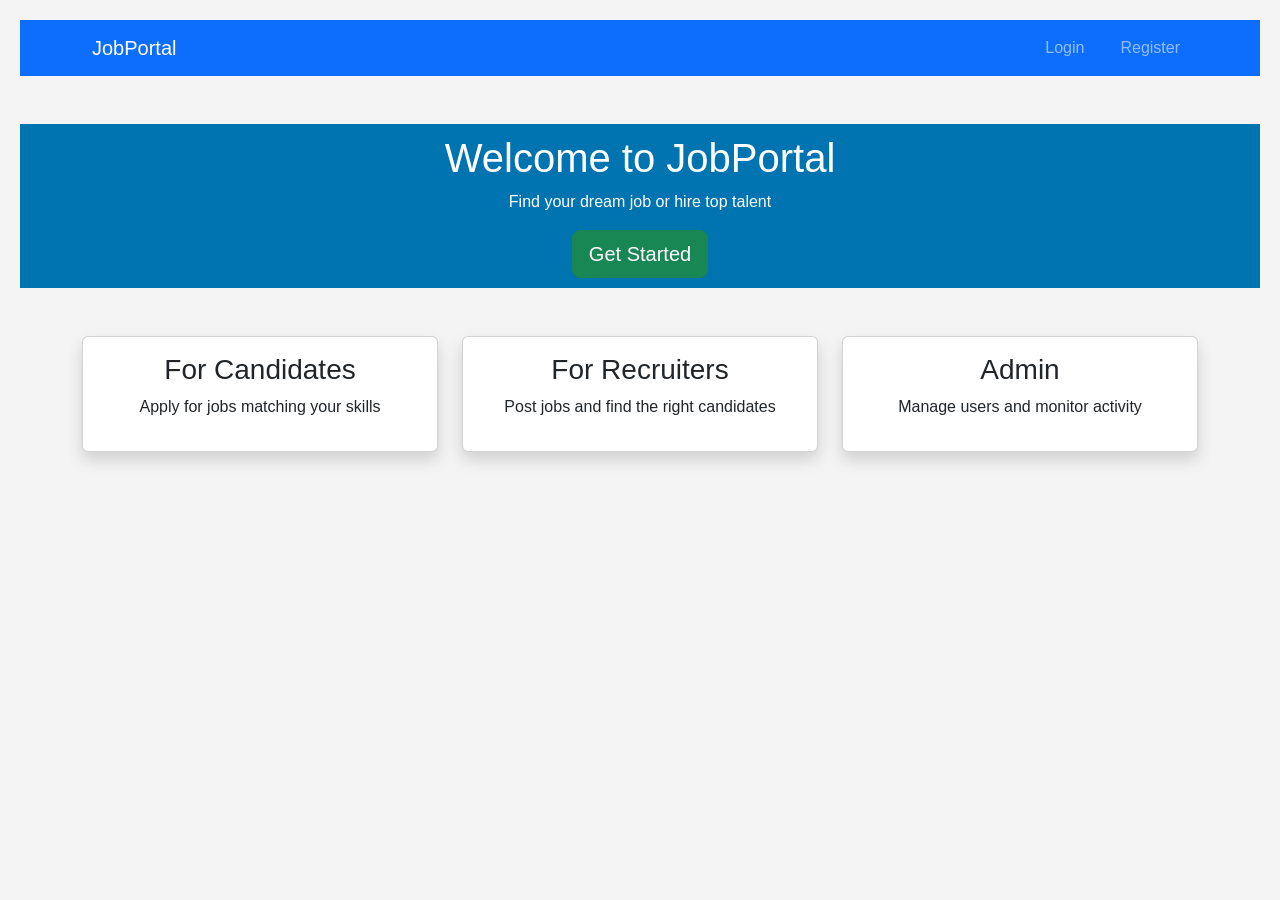
<file: index.html>
<!DOCTYPE html>
<html lang="en">
<head>
    <meta charset="UTF-8">
    <title>Job Portal - Landing</title>
    <link href="https://cdn.jsdelivr.net/npm/bootstrap@5.3.3/dist/css/bootstrap.min.css" rel="stylesheet">
    <link rel="stylesheet" href="css/style.css">
</head>
<body>
<nav class="navbar navbar-expand-lg navbar-dark bg-primary">
  <div class="container">
    <a class="navbar-brand" href="index.html">JobPortal</a>
    <div class="collapse navbar-collapse">
      <ul class="navbar-nav ms-auto">
        <li class="nav-item"><a class="nav-link" href="login.html">Login</a></li>
        <li class="nav-item"><a class="nav-link" href="register.html">Register</a></li>
      </ul>
    </div>
  </div>
</nav>

<header class="text-center my-5">
    <h1>Welcome to JobPortal</h1>
    <p>Find your dream job or hire top talent</p>
    <a href="register.html" class="btn btn-success btn-lg">Get Started</a>
</header>

<div class="container my-5">
    <div class="row text-center">
        <div class="col-md-4 mb-3">
            <div class="card p-3 shadow hover-card">
                <h3>For Candidates</h3>
                <p>Apply for jobs matching your skills</p>
            </div>
        </div>
        <div class="col-md-4 mb-3">
            <div class="card p-3 shadow hover-card">
                <h3>For Recruiters</h3>
                <p>Post jobs and find the right candidates</p>
            </div>
        </div>
        <div class="col-md-4 mb-3">
            <div class="card p-3 shadow hover-card">
                <h3>Admin</h3>
                <p>Manage users and monitor activity</p>
            </div>
        </div>
    </div>
</div>
<script src="js/main.js"></script>
</body>
</html>
</file>
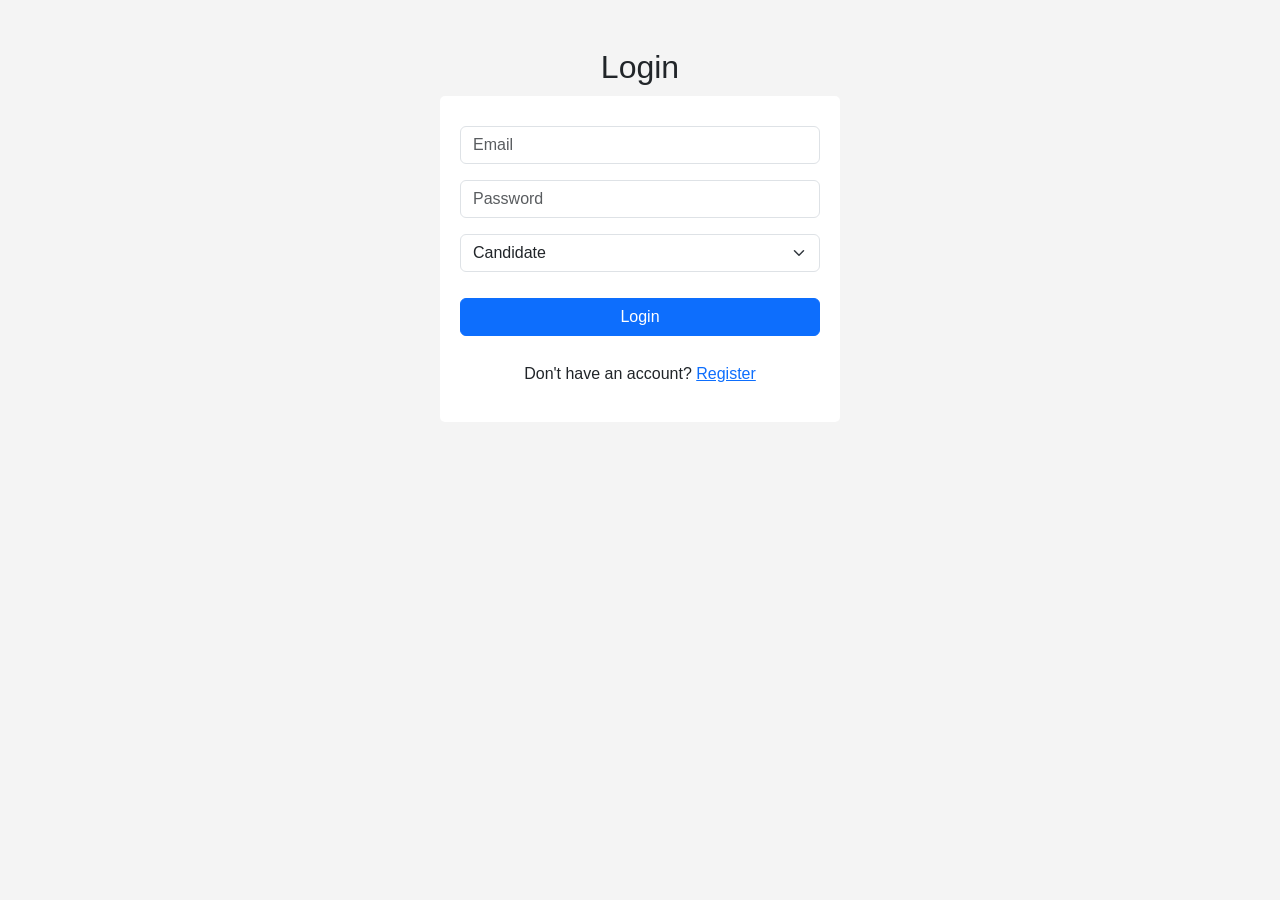
<file: admin_dashboard.html>
<!DOCTYPE html>
<html lang="en">
<head>
  <meta charset="UTF-8">
  <title>Admin Dashboard</title>
  <link href="https://cdn.jsdelivr.net/npm/bootstrap@5.3.3/dist/css/bootstrap.min.css" rel="stylesheet">
  <link rel="stylesheet" href="css/style.css">
</head>
<body>
<nav class="navbar navbar-expand-lg navbar-dark bg-dark">
  <div class="container">
    <a class="navbar-brand" href="#">JobPortal Admin</a>
    <div class="collapse navbar-collapse">
      <ul class="navbar-nav ms-auto">
        <li class="nav-item"><a class="nav-link" href="#" onclick="logout()">Logout</a></li>
      </ul>
    </div>
  </div>
</nav>

<div class="container mt-4">
  <h2>Welcome, <span id="adminName"></span></h2>

  <div class="row my-3 text-center">
    <div class="col-md-2 m-1"><button class="btn btn-primary w-100" onclick="showTab('recruiters')">Recruiters</button></div>
    <div class="col-md-2 m-1"><button class="btn btn-success w-100" onclick="showTab('candidates')">Candidates</button></div>
    <div class="col-md-2 m-1"><button class="btn btn-warning w-100" onclick="showTab('reports')">Reports</button></div>
    <div class="col-md-2 m-1"><button class="btn btn-info w-100" onclick="showTab('messages')">Messages</button></div>
  </div>

  <div id="dashboardContent" class="row mt-4"></div>
</div>

<script src="js/main.js"></script>
<script>
const user = JSON.parse(localStorage.getItem('user'));
if (!user || user.role !== 'admin') window.location = 'login.html';
document.getElementById('adminName').innerText = user.name;

function logout() {
  localStorage.removeItem('user');
  window.location = 'login.html';
}

function showTab(tab) {
  const container = document.getElementById('dashboardContent');
  container.innerHTML = '<p class="text-center">Loading...</p>';

  if (tab === 'recruiters') loadRecruiters();
  else if (tab === 'candidates') loadCandidates();
  else if (tab === 'reports') loadReports();
  else if (tab === 'messages') loadMessages();
}

// -------------------- LOAD RECRUITERS --------------------
async function loadRecruiters() {
  const res = await fetch(`${BASE_URL}/users?role=recruiter`);
  const recruiters = await res.json();
  const container = document.getElementById('dashboardContent');
  container.innerHTML = '';
  if (!recruiters.length) return container.innerHTML = '<p>No recruiters found.</p>';

  recruiters.forEach(r => {
    container.innerHTML += `
      <div class="col-md-4 mb-3">
        <div class="card p-3 shadow hover-card">
          <p><strong>Name:</strong> ${r.name}</p>
          <p><strong>Email:</strong> ${r.email}</p>
          <button class="btn btn-danger btn-sm" onclick="banUser('${r.id}')">Ban</button>
          <button class="btn btn-warning btn-sm" onclick="investigateUser('${r.id}')">Investigate</button>
        </div>
      </div>`;
  });
}

// -------------------- LOAD CANDIDATES --------------------
async function loadCandidates() {
  const res = await fetch(`${BASE_URL}/users?role=candidate`);
  const candidates = await res.json();
  const container = document.getElementById('dashboardContent');
  container.innerHTML = '';
  if (!candidates.length) return container.innerHTML = '<p>No candidates found.</p>';

  candidates.forEach(c => {
    container.innerHTML += `
      <div class="col-md-4 mb-3">
        <div class="card p-3 shadow hover-card">
          <p><strong>Name:</strong> ${c.name}</p>
          <p><strong>Email:</strong> ${c.email}</p>
          <button class="btn btn-danger btn-sm" onclick="banUser('${c.id}')">Ban</button>
          <button class="btn btn-warning btn-sm" onclick="investigateUser('${c.id}')">Investigate</button>
        </div>
      </div>`;
  });
}

// -------------------- LOAD REPORTS --------------------
async function loadReports(){
    const res = await fetch(`${BASE_URL}/admin/manage/reports`);
    const reports = await res.json();
    const container = document.getElementById('dashboardContent');
    container.innerHTML = '';
    if(!reports || reports.length === 0){ 
        container.innerHTML = '<p>No reports</p>'; 
        return;
    }
    reports.forEach(r => {
       const card = document.createElement('div');
      card.className = 'col-md-6 mb-3';
      card.innerHTML = `
      <div class="card p-3 shadow hover-card">
      <p><strong>Type:</strong> ${r.targetType}</p>
      <p><strong>Description:</strong> ${r.description}</p>
      <p><strong>Status:</strong> ${r.status}</p>
      <button class="btn btn-primary btn-sm action-btn">Action Taken</button>
      <button class="btn btn-danger btn-sm delete-btn">Remove</button>
      </div>`;
      container.appendChild(card);
      // Attach event listeners safely
      card.querySelector('.action-btn').addEventListener('click', () => resolveReport(r.id));
      card.querySelector('.delete-btn').addEventListener('click', () => deleteReport(r.id));

    });
}

async function deleteReport(id){
    if(!confirm("Delete this report?")) return;
    const res = await fetch(`${BASE_URL}/admin/manage/reports/${id}`, { method:'DELETE' });
    if(res.ok){ 
        alert('Report deleted'); 
        loadReports(); 
    }
}

async function resolveReport(id){
    try {
        const res = await fetch(`${BASE_URL}/admin/manage/reports/${id}/resolve`, {
            method: 'POST'
        });

        console.log(res); // debug: check status

        const data = await res.json();
        console.log(data); // debug: see backend response

        if(res.ok){
            alert('Report marked as resolved');
            loadReports(); // refresh the report list
        } else {
            alert(data.message || 'Error resolving report');
        }
    } catch(err) {
        console.error('Network or JS error:', err);
        alert('Error resolving report. Check console.');
    }
}


// -------------------- LOAD MESSAGES --------------------
async function loadMessages() {
  const res = await fetch(`${BASE_URL}/admin/messages`);
  const data = await res.json();
  const messages = data.messages || [];
  const container = document.getElementById('dashboardContent');
  container.innerHTML = '';
  if (!messages.length) return container.innerHTML = '<p>No messages available.</p>';

  messages.forEach(m => {
    container.innerHTML += `
      <div class="col-md-6 mb-3">
        <div class="card p-3 shadow hover-card">
          <p><strong>From:</strong> ${m.fromName || m.fromId}</p>
          <p><strong>To:</strong> ${m.toName || m.toId}</p>
          <p>${m.message}</p>
          <small class="text-muted">${new Date(m.date).toLocaleString()}</small>
        </div>
      </div>`;
  });
}

// -------------------- ADMIN ACTIONS --------------------
async function banUser(userId) {
  if (!confirm('Ban this user?')) return;
  const res = await fetch(`${BASE_URL}/users/${userId}/ban`, { method: 'POST' });
  if (res.ok) {
    alert('User banned successfully!');
    showTab('recruiters');
  }
}

async function investigateUser(userId) {
  const res = await fetch(`${BASE_URL}/users/${userId}/investigate`, { method: 'POST' });
  if (res.ok) {
    alert('User under investigation');
    showTab('recruiters');
  }
}

async function resolveReport(reportId) {
  const res = await fetch(`${BASE_URL}/reports/${reportId}/resolve`, { method: 'POST' });
  if (res.ok) {
    alert('Report resolved successfully!');
    showTab('reports');
  }
}
</script>
</body>
</html>
</file>
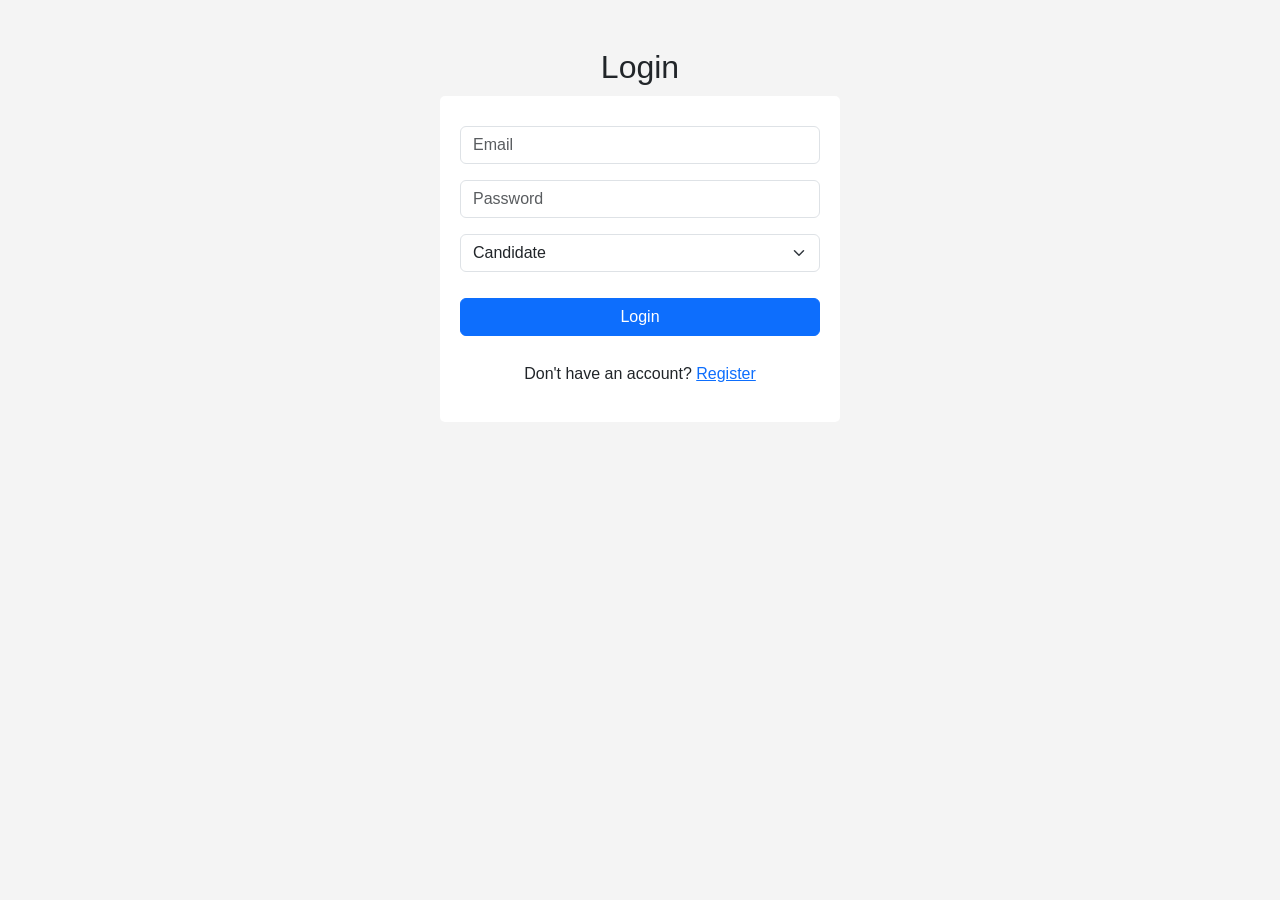
<file: candidate_dashboard.html>
<!DOCTYPE html>
<html lang="en">
<head>
    <meta charset="UTF-8">
    <title>Candidate Dashboard</title>
    <link href="https://cdn.jsdelivr.net/npm/bootstrap@5.3.3/dist/css/bootstrap.min.css" rel="stylesheet">
    <link rel="stylesheet" href="css/style.css">
</head>
<body>
<nav class="navbar navbar-expand-lg navbar-dark bg-primary">
  <div class="container">
    <a class="navbar-brand" href="#">JobPortal</a>
    <div class="collapse navbar-collapse">
      <ul class="navbar-nav ms-auto">
        <li class="nav-item"><a class="nav-link" href="#" onclick="logout()">Logout</a></li>
      </ul>
    </div>
  </div>
</nav>

<div class="container mt-4">
    <h2>Welcome, <span id="candidateName"></span></h2>

    <div class="row my-3 text-center">
        <div class="col-md-2 m-1"><button class="btn btn-primary w-100" onclick="showTab('allJobs')">Job Listings</button></div>
        <div class="col-md-2 m-1"><button class="btn btn-success w-100" onclick="showTab('appliedJobs')">Applied Jobs</button></div>
        <div class="col-md-2 m-1"><button class="btn btn-warning w-100" onclick="showTab('shortlistedJobs')">Shortlisted Jobs</button></div>
        <div class="col-md-2 m-1"><button class="btn btn-info w-100" onclick="showTab('messages')">Messages</button></div>
    </div>

    <div id="dashboardContent" class="row mt-4"></div>
</div>
<script src="js/main.js"></script>
<script>
const user = JSON.parse(localStorage.getItem('user'));
if(!user || user.role!=='candidate') window.location='login.html';
document.getElementById('candidateName').innerText = user.name;

function logout(){
    localStorage.removeItem('user');
    window.location='login.html';
}

function showTab(tab){
    const container = document.getElementById('dashboardContent');
    container.innerHTML='<p class="text-center">Loading...</p>';

    if(tab==='allJobs') loadAllJobs();
    else if(tab==='appliedJobs') loadAppliedJobs();
    else if(tab==='shortlistedJobs') loadShortlistedJobs();
    else if(tab==='messages') loadMessages();
}

// -------------------- ALL JOBS --------------------
async function loadAllJobs(){
    const res = await fetch(`${BASE_URL}/jobs`);
    const jobs = await res.json();
    const container = document.getElementById('dashboardContent');
    container.innerHTML='';
    if(!jobs || jobs.length===0){ 
        container.innerHTML='<p>No jobs available</p>'; 
        return;
    }

    jobs.forEach(job=>{
        const card = document.createElement('div');
        card.className='col-md-4 mb-3';
        card.innerHTML=`
        <div class="card p-3 shadow hover-card">
            <h5>${job.title}</h5>
            <p><strong>Location:</strong> ${job.location}</p>
            <p><strong>Ends:</strong> ${new Date(job.expiryDate).toLocaleDateString()}</p>
            <button class="btn btn-primary btn-sm" onclick="applyJob('${job.id}','${job.title}','${job.recruiterId}')">Apply</button>
            <button class="btn btn-warning btn-sm" onclick="reportJob('${job.id}')">Report</button>
        </div>`;
        container.appendChild(card);
    });
}

// -------------------- APPLY JOB --------------------
async function applyJob(jobId, jobTitle, recruiterId) {
    const payload = {
        candidateId: user.id,
        candidateName: user.name,
        jobId,
        jobTitle,
        recruiterId
    };

    try {
        const res = await fetch(`${BASE_URL}/apply`, {
            method: "POST",
            headers: { "Content-Type": "application/json" },
            body: JSON.stringify(payload)
        });
        const data = await res.json();

        if (res.ok) {
            alert("✅ " + data.message);
        } else {
            alert("⚠️ " + data.message);
        }
    } catch (err) {
        console.error(err);
        alert("❌ Server error while applying");
    }
}


async function reportJob(jobId){
    const user = JSON.parse(localStorage.getItem('user'));
    const reason = prompt("Enter your reason for reporting this job:");
    if(!reason) return;
    const res = await fetch(`${BASE_URL}/reports`,{
        method:'POST',
        headers:{'Content-Type':'application/json'},
        body:JSON.stringify({
            reporterId: user.id,
            targetId: jobId,
            targetType: 'job',
            description: reason
        })
    });
    if(res.ok) alert('Report submitted');
    else alert('Error submitting report');
}

// -------------------- APPLIED JOBS --------------------
async function loadAppliedJobs(){
    const res = await fetch(`${BASE_URL}/candidates/${user.id}/applications`);
    const apps = await res.json();
    const container = document.getElementById('dashboardContent');
    container.innerHTML='';

    if(!apps || apps.length===0){ 
        container.innerHTML='<p>No applied jobs</p>'; 
        return;
    }

    apps.forEach(app=>{
        const card = document.createElement('div');
        card.className='col-md-4 mb-3';
        card.innerHTML=`
        <div class="card p-3 shadow hover-card">
            <h5>${app.jobTitle}</h5>
            <p>Status: ${app.status}</p>
            ${app.status==='shortlisted' && app.interviewDate ? `<p>Interview: ${new Date(app.interviewDate).toLocaleString()}</p>` : ''}
        </div>`;
        container.appendChild(card);
    });
}

// -------------------- SHORTLISTED JOBS --------------------
async function loadShortlistedJobs(){
    const res = await fetch(`${BASE_URL}/candidates/${user.id}/shortlisted`);
    const apps = await res.json();
    const container = document.getElementById('dashboardContent');
    container.innerHTML='';

    if(!apps || apps.length===0){ 
        container.innerHTML='<p>No shortlisted jobs</p>'; 
        return;
    }

    apps.forEach(app=>{
        const card = document.createElement('div');
        card.className='col-md-4 mb-3';
        card.innerHTML=`
        <div class="card p-3 shadow hover-card">
            <h5>${app.jobTitle}</h5>
            ${app.interviewDate ? `<p>Interview: ${new Date(app.interviewDate).toLocaleString()}</p>` : ''}
            <p><strong>Recruiter:</strong> ${app.recruiterName || 'N/A'}</p>
            <button class="btn btn-info btn-sm" onclick="openChat('${app.recruiterId}', '${app.recruiterName}')">Chat</button>
        </div>`;
        container.appendChild(card);
    });
}


// -------------------- MESSAGES --------------------
// -------------------- MESSAGES --------------------
// -------------------- CANDIDATE MESSAGES (Interactive Chat) --------------------
async function loadMessages() {
    const container = document.getElementById('dashboardContent');
    container.innerHTML = '<p class="text-center">Loading messages...</p>';

    try {
        // Fetch all messages for this candidate
        const res = await fetch(`${BASE_URL}/candidate/messages?candidateId=${user.id}`);
        const data = await res.json();

        const msgs = data.messages || [];
        container.innerHTML = '';

        if (!msgs || msgs.length === 0) {
            container.innerHTML = '<p>No messages yet</p>';
            return;
        }

        // Create chat box
        const chatBox = document.createElement('div');
        chatBox.className = 'col-md-12';

        msgs.forEach(msg => {
            const msgDiv = document.createElement('div');
            msgDiv.className = msg.fromId === user.id ? 'alert alert-primary text-end' : 'alert alert-secondary text-start';
            msgDiv.innerHTML = `<strong>${msg.fromName} (${msg.fromEmail || ''})</strong>: ${msg.message} <br><small>${new Date(msg.date).toLocaleString()}</small>`;
            chatBox.appendChild(msgDiv);
        });

        // Input for sending message
        const inputDiv = document.createElement('div');
        inputDiv.className = 'mt-3';
        inputDiv.innerHTML = `
            <input type="text" id="chatInput" class="form-control mb-2" placeholder="Type your message...">
            <button class="btn btn-primary" id="sendChatBtn">Send</button>
        `;
        chatBox.appendChild(inputDiv);

        container.appendChild(chatBox);

        // Send button handler
        document.getElementById('sendChatBtn').addEventListener('click', async () => {
            const message = document.getElementById('chatInput').value.trim();
            if (!message) return alert('Enter a message');

            // Assume the recruiterId is the recipient of the last message
            const recruiterId = msgs.find(m => m.fromId !== user.id)?.fromId;
            const recruiterName = msgs.find(m => m.fromId !== user.id)?.fromName;

            if (!recruiterId) return alert('No recruiter to message');

            try {
                const res = await fetch(`${BASE_URL}/candidate/messages`, {
                    method: 'POST',
                    headers: {'Content-Type': 'application/json'},
                    body: JSON.stringify({
                        fromId: user.id,
                        fromName: user.name,
                        fromEmail: user.email || '',
                        toId: recruiterId,
                        toName: recruiterName,
                        message
                    })
                });
                const data = await res.json();
                if (res.ok) {
                    document.getElementById('chatInput').value = '';
                    loadMessages(); // refresh chat
                } else {
                    alert('Failed to send: ' + data.message);
                }
            } catch (err) {
                console.error(err);
                alert('Server error while sending');
            }
        });

    } catch (err) {
        console.error(err);
        container.innerHTML = '<p>Failed to load messages</p>';
    }
}

async function openChat(recruiterId, recruiterName) {
    const container = document.getElementById('dashboardContent');
    container.innerHTML = `<h4>Chat with ${recruiterName}</h4><div id="chatBox" class="border p-3" style="height:400px; overflow-y:auto;"></div>
    <div class="mt-3">
        <input type="text" id="chatInput" class="form-control mb-2" placeholder="Type your message...">
        <button class="btn btn-primary" id="sendChatBtn">Send</button>
    </div>`;

    // Load previous chat
    async function loadChat() {
        const res = await fetch(`${BASE_URL}/candidate/messages?candidateId=${user.id}&recruiterId=${recruiterId}`);
        const data = await res.json();
        const chatBox = document.getElementById('chatBox');
        chatBox.innerHTML = '';
        const msgs = data.messages || [];
        msgs.forEach(m => {
            const align = m.fromId === user.id ? 'text-end text-primary' : 'text-start text-secondary';
            chatBox.innerHTML += `<div class="${align}"><strong>${m.fromName}:</strong> ${m.message}<br><small>${new Date(m.date).toLocaleString()}</small></div>`;
        });
        chatBox.scrollTop = chatBox.scrollHeight;
    }

    loadChat();

    // Send message
    document.getElementById('sendChatBtn').addEventListener('click', async () => {
        const msg = document.getElementById('chatInput').value.trim();
        if (!msg) return;
        const res = await fetch(`${BASE_URL}/candidate/messages`, {
            method: 'POST',
            headers: {'Content-Type': 'application/json'},
            body: JSON.stringify({
                fromId: user.id,
                fromName: user.name,
                toId: recruiterId,
                toName: recruiterName,
                message: msg
            })
        });
        if (res.ok) {
            document.getElementById('chatInput').value = '';
            loadChat();
        }
    });

    // Auto-refresh chat every 5 seconds
    setInterval(loadChat, 5000);
}



</script>
</body>
</html>
</file>
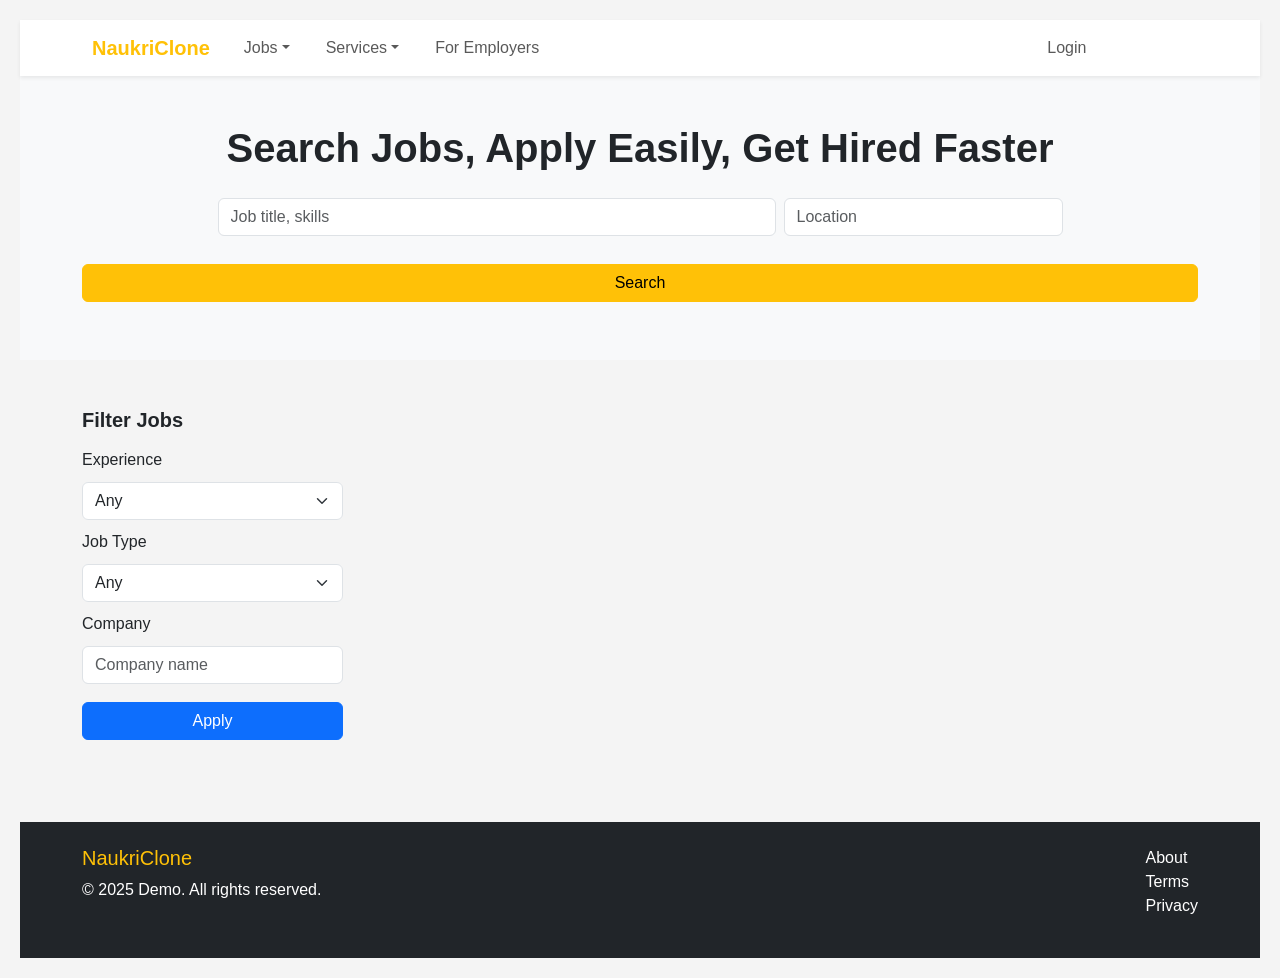
<file: indes.html>
<!DOCTYPE html>
<html lang="en">
<head>
<meta charset="UTF-8">
<meta name="viewport" content="width=device-width, initial-scale=1.0">
<title>NaukriClone</title>
<link href="https://cdn.jsdelivr.net/npm/bootstrap@5.3.2/dist/css/bootstrap.min.css" rel="stylesheet">
<link rel="stylesheet" href="css/style.css">
</head>
<body>

<!-- Navbar -->
<nav class="navbar navbar-expand-lg navbar-light bg-white shadow-sm sticky-top">
  <div class="container">
    <a class="navbar-brand fw-bold text-warning" href="index.html">NaukriClone</a>
    <button class="navbar-toggler" type="button" data-bs-toggle="collapse" data-bs-target="#navbarNav">
      <span class="navbar-toggler-icon"></span>
    </button>
    <div class="collapse navbar-collapse" id="navbarNav">
      <ul class="navbar-nav me-auto">
        <li class="nav-item dropdown">
          <a class="nav-link dropdown-toggle" href="#" role="button" data-bs-toggle="dropdown">Jobs</a>
          <ul class="dropdown-menu">
            <li><a class="dropdown-item" href="#">IT Jobs</a></li>
            <li><a class="dropdown-item" href="#">Engineering Jobs</a></li>
            <li><a class="dropdown-item" href="#">Finance Jobs</a></li>
          </ul>
        </li>
        <li class="nav-item dropdown">
          <a class="nav-link dropdown-toggle" href="#" role="button" data-bs-toggle="dropdown">Services</a>
          <ul class="dropdown-menu">
            <li><a class="dropdown-item" href="#">Resume Writing</a></li>
            <li><a class="dropdown-item" href="#">Career Guidance</a></li>
          </ul>
        </li>
        <li class="nav-item"><a class="nav-link" href="#">For Employers</a></li>
      </ul>
      <ul class="navbar-nav align-items-center">
        <li class="nav-item"><a class="nav-link" href="login.html">Login</a></li>
        <li class="nav-item"><a class="nav-link btn btn-warning text-white ms-2" href="register.html">Register</a></li>
      </ul>
    </div>
  </div>
</nav>

<!-- Hero Section -->
<section class="hero py-5 text-center bg-light">
  <div class="container">
    <h1 class="fw-bold mb-3">Search Jobs, Apply Easily, Get Hired Faster</h1>
    <div class="d-flex justify-content-center flex-wrap gap-2">
      <input type="text" id="job-title" class="form-control w-50" placeholder="Job title, skills">
      <input type="text" id="job-location" class="form-control w-25" placeholder="Location">
      <button class="btn btn-warning" onclick="searchJobs()">Search</button>
    </div>
  </div>
</section>

<!-- Jobs + Filters -->
<section class="container my-5">
  <div class="row">
    <div class="col-lg-3 mb-4">
      <div class="sticky-top" style="top: 100px;">
        <h5 class="fw-bold mb-3">Filter Jobs</h5>
        <div class="mb-2">
          <label>Experience</label>
          <select id="filter-experience" class="form-select">
            <option value="">Any</option>
            <option value="0-1">Fresher</option>
            <option value="1-3">1-3 yrs</option>
            <option value="3-5">3-5 yrs</option>
            <option value="5+">5+ yrs</option>
          </select>
        </div>
        <div class="mb-2">
          <label>Job Type</label>
          <select id="filter-type" class="form-select">
            <option value="">Any</option>
            <option>Full-Time</option>
            <option>Part-Time</option>
            <option>Internship</option>
            <option>Contract</option>
          </select>
        </div>
        <div class="mb-2">
          <label>Company</label>
          <input type="text" id="filter-company" class="form-control" placeholder="Company name">
        </div>
        <button class="btn btn-primary w-100 mt-2" onclick="applyFilters()">Apply</button>
      </div>
    </div>

    <div class="col-lg-9">
      <div id="job-list"></div>
    </div>
  </div>
</section>

<!-- Footer -->
<footer class="bg-dark text-white py-4 mt-5">
  <div class="container d-flex flex-wrap justify-content-between">
    <div>
      <h5 class="text-warning">NaukriClone</h5>
      <p>© 2025 Demo. All rights reserved.</p>
    </div>
    <div>
      <ul class="list-unstyled">
        <li><a href="#" class="text-white text-decoration-none">About</a></li>
        <li><a href="#" class="text-white text-decoration-none">Terms</a></li>
        <li><a href="#" class="text-white text-decoration-none">Privacy</a></li>
      </ul>
    </div>
  </div>
</footer>

<script src="js/script.js"></script>
<script src="https://cdn.jsdelivr.net/npm/bootstrap@5.3.2/dist/js/bootstrap.bundle.min.js"></script>
</body>
</html>
</file>
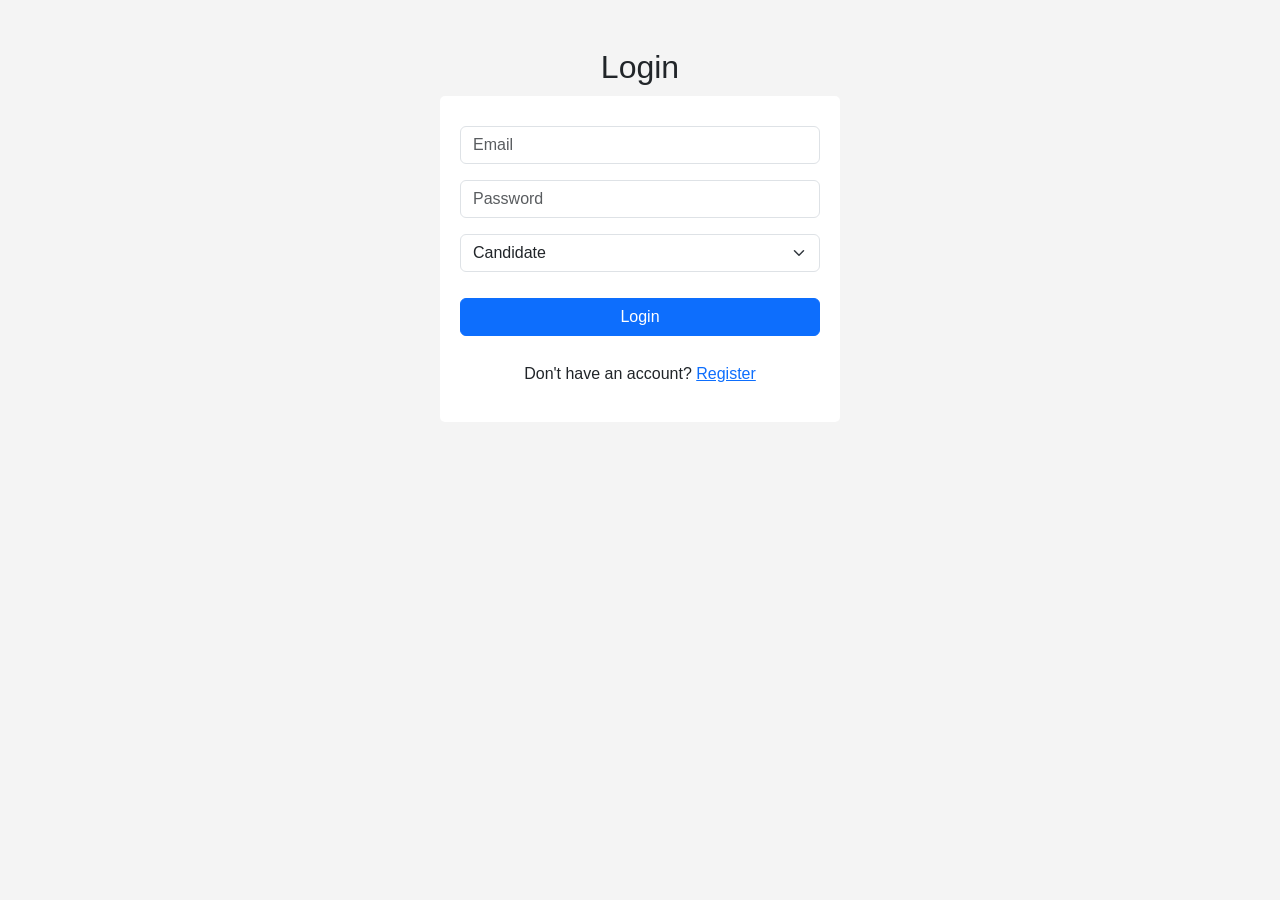
<file: login.html>
<!DOCTYPE html>
<html lang="en">
<head>
    <meta charset="UTF-8">
    <title>Login - Job Portal</title>
    <link href="https://cdn.jsdelivr.net/npm/bootstrap@5.3.3/dist/css/bootstrap.min.css" rel="stylesheet">
    <link rel="stylesheet" href="css/style.css">
</head>
<body>
<div class="container mt-5">
    <h2 class="text-center">Login</h2>
    <form id="loginForm" class="mx-auto" style="max-width:400px;">
        <div class="mb-3"><input type="email" id="email" class="form-control" placeholder="Email" required></div>
        <div class="mb-3"><input type="password" id="password" class="form-control" placeholder="Password" required></div>
        <div class="mb-3">
            <select id="role" class="form-select">
                <option value="candidate">Candidate</option>
                <option value="recruiter">Recruiter</option>
                <option value="admin">Admin</option>
            </select>
        </div>
        <button type="submit" class="btn btn-primary w-100">Login</button>
        <p class="mt-3 text-center">Don't have an account? <a href="register.html">Register</a></p>
    </form>
</div>

<script src="js/main.js"></script>
<script>
document.getElementById('loginForm').addEventListener('submit', async e=>{
    e.preventDefault();
    await loginUser();
});
</script>
</body>
</html>
</file>
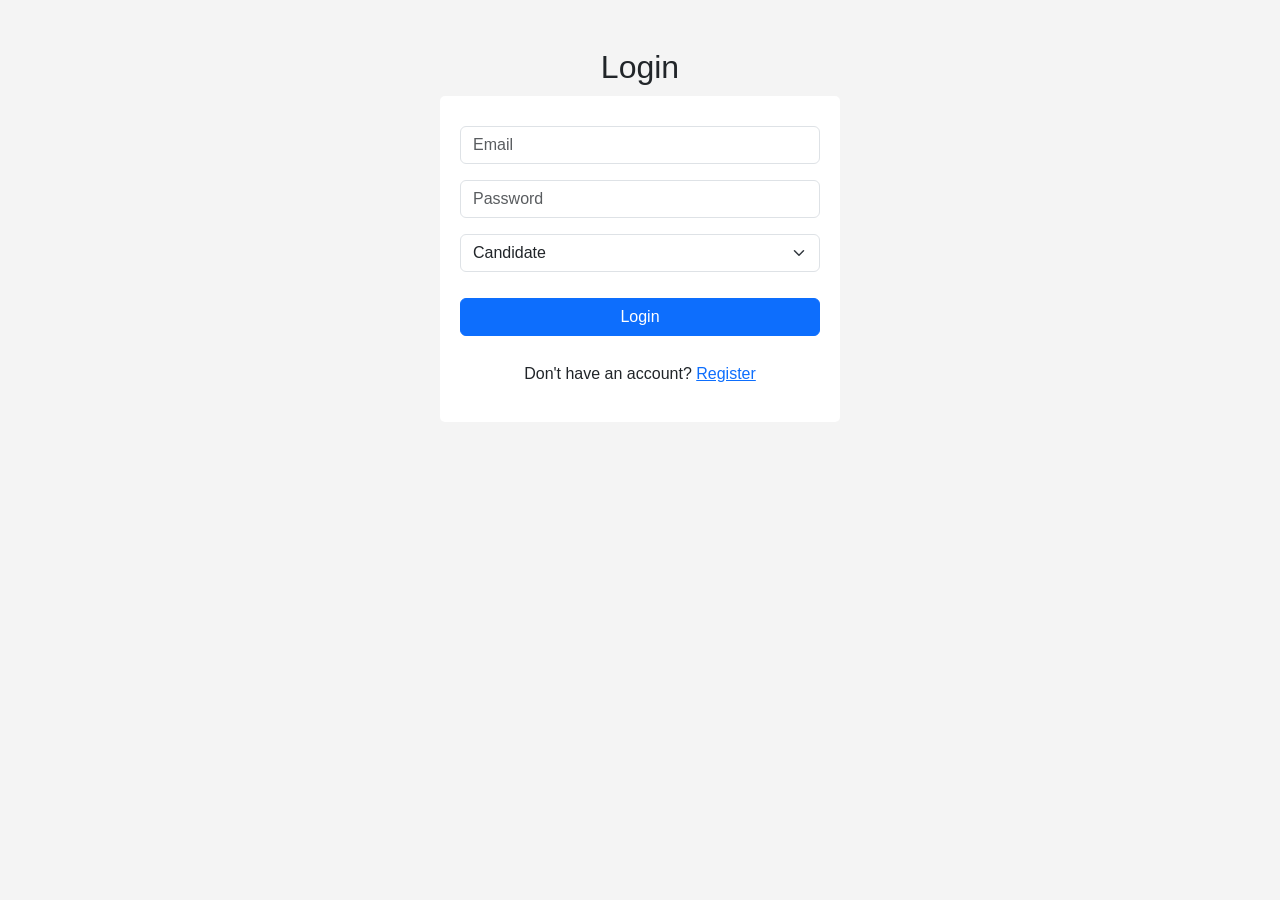
<file: recruiter_dashboard.html>
<!DOCTYPE html>
<html lang="en">
<head>
    <meta charset="UTF-8">
    <title>Recruiter Dashboard</title>
    <link href="https://cdn.jsdelivr.net/npm/bootstrap@5.3.3/dist/css/bootstrap.min.css" rel="stylesheet">
    <link rel="stylesheet" href="css/style.css">
</head>
<body>
<nav class="navbar navbar-expand-lg navbar-dark bg-dark">
  <div class="container">
    <a class="navbar-brand" href="#">JobPortal</a>
    <div class="collapse navbar-collapse">
      <ul class="navbar-nav ms-auto">
        <li class="nav-item"><a class="nav-link" href="#" onclick="logout()">Logout</a></li>
      </ul>
    </div>
  </div>
</nav>

<div class="container mt-4">
    <h2>Welcome, <span id="recruiterName"></span></h2>

    <div class="row my-3 text-center">
        <div class="col-md-2 m-1"><button class="btn btn-primary w-100" onclick="showTab('postJob')">Post Job</button></div>
        <div class="col-md-2 m-1"><button class="btn btn-success w-100" onclick="showTab('manageJobs')">Manage Jobs</button></div>
        <div class="col-md-2 m-1"><button class="btn btn-warning w-100" onclick="showTab('applications')">Applications</button></div>
        <div class="col-md-2 m-1"><button class="btn btn-info w-100" onclick="showTab('shortlisted')">Shortlisted</button></div>
        <div class="col-md-2 m-1"><button class="btn btn-secondary w-100" onclick="showTab('messages')">Messages</button></div>
    </div>

    <div id="dashboardContent" class="row mt-4"></div>
</div>

<script>
const BASE_URL = "https://backend-ats-z0tb.onrender.com"; // replace with your actual Render backend URL
</script>

<script src="js/main.js"></script>
<script>
const user = JSON.parse(localStorage.getItem('user'));
if(!user || user.role!=='recruiter') window.location='login.html';
document.getElementById('recruiterName').innerText = user.name;

function logout(){
    localStorage.removeItem('user');
    window.location='login.html';
}

function showTab(tab){
    const container = document.getElementById('dashboardContent');
    container.innerHTML='<p class="text-center">Loading...</p>';

    if(tab==='postJob') loadPostJobForm();
    else if(tab==='manageJobs') loadManageJobs();
    else if(tab==='applications') loadApplications();
    else if(tab==='shortlisted') loadShortlistedApplicants();
    else if(tab==='messages') loadMessages();
}

// -------------------- POST JOB --------------------
async function loadPostJobForm() {
    const container = document.getElementById('dashboardContent');
    container.innerHTML = `
    <div class="col-md-12">
        <div class="card p-4 shadow">
            <h4>Post New Job</h4>
            <form id="postJobForm">
                <div class="mb-3"><input type="text" id="title" class="form-control" placeholder="Job Title" required></div>
                <div class="mb-3"><input type="text" id="company" class="form-control" placeholder="Company Name" required></div>
                <div class="mb-3"><input type="text" id="location" class="form-control" placeholder="Location" required></div>
                <div class="mb-3"><input type="text" id="role" class="form-control" placeholder="Role" required></div>
                <div class="mb-3"><textarea id="description" class="form-control" placeholder="Job Description" required></textarea></div>
                <div class="mb-3"><input type="date" id="expiryDate" class="form-control" placeholder="Application End Date" required></div>
                <button type="submit" class="btn btn-primary">Post Job</button>
            </form>
        </div>
    </div>`;

    document.getElementById('postJobForm').addEventListener('submit', async (e) => {
        e.preventDefault();

        const currentUser = JSON.parse(localStorage.getItem('user'));
        if (!currentUser) return alert("You must be logged in as recruiter!");

        const data = {
            title: document.getElementById('title').value,
            company: document.getElementById('company').value,
            location: document.getElementById('location').value,
            role: document.getElementById('role').value,
            description: document.getElementById('description').value,
            expiryDate: document.getElementById('expiryDate').value,
            recruiterId: currentUser.id
        };

        try {
            const res = await fetch(`${BASE_URL}/jobs`, {
                method: 'POST',
                headers: { 'Content-Type': 'application/json' },
                body: JSON.stringify(data)
            });

            const result = await res.json();

            if (res.ok) {
                alert(result.message || 'Job posted successfully!');
                showTab('manageJobs'); // switch to Manage Jobs tab
            } else {
                alert('Error posting job: ' + (result.message || 'Unknown error'));
            }
        } catch (err) {
            console.error(err);
            alert('Server error: Cannot connect to backend');
        }
    });
}



// -------------------- MANAGE JOBS --------------------
async function loadManageJobs(){
    const res = await fetch(`${BASE_URL}/recruiters/${user.id}/jobs`);
    const jobs = await res.json();
    const container = document.getElementById('dashboardContent');
    container.innerHTML='';
    if(!jobs || jobs.length===0){ container.innerHTML='<p>No jobs posted yet</p>'; return;}
    jobs.forEach(job=>{
        const card = document.createElement('div');
        card.className='col-md-6 mb-3';
        card.innerHTML=`
        <div class="card p-3 shadow hover-card">
            <h5>${job.title}</h5>
            <p>Company: ${job.company}</p>
            <p>Location: ${job.location}</p>
            <p>End Date: ${new Date(job.expiryDate).toLocaleDateString()}</p>
            <button class="btn btn-warning btn-sm" onclick="editJob('${job.id}')">Edit</button>
            <button class="btn btn-danger btn-sm" onclick="deleteJob('${job.id}')">Delete</button>
        </div>`;
        container.appendChild(card);
    });
}

async function editJob(jobId){
    const res = await fetch(`${BASE_URL}/jobs/${jobId}`);
    const job = await res.json();

    const container = document.getElementById('dashboardContent');
    container.innerHTML = `
        <div class="col-md-12">
            <h4>Edit Job</h4>
            <form id="editJobForm">
                <input type="text" id="title" class="form-control mb-2" value="${job.title}" required>
                <input type="text" id="company" class="form-control mb-2" value="${job.company}" required>
                <input type="text" id="location" class="form-control mb-2" value="${job.location}" required>
                <input type="text" id="role" class="form-control mb-2" value="${job.role}" required>
                <textarea id="description" class="form-control mb-2" required>${job.description}</textarea>
                <input type="date" id="expiryDate" class="form-control mb-2" value="${(job.expiryDate || '').split('T')[0] || ''}" required>
                <button type="submit" class="btn btn-primary">Update Job</button>
                <button type="button" class="btn btn-secondary" onclick="loadManageJobs()">Cancel</button>
            </form>
        </div>
    `;

    document.getElementById('editJobForm').addEventListener('submit', async e => {
        e.preventDefault();
        const updatedJob = {
            title: document.getElementById('title').value,
            company: document.getElementById('company').value,
            location: document.getElementById('location').value,
            role: document.getElementById('role').value,
            description: document.getElementById('description').value,
            expiryDate: document.getElementById('expiryDate').value
        };
        const res = await fetch(`${BASE_URL}/jobs/${jobId}`, {
            method: 'PUT',
            headers: {'Content-Type':'application/json'},
            body: JSON.stringify(updatedJob)
        });
        const result = await res.json();
        if(res.ok){ alert(result.message); loadManageJobs(); }
        else alert(result.message);
    });
}


async function deleteJob(jobId){
    if(!confirm('Are you sure you want to delete this job?')) return;
    const res = await fetch(`${BASE_URL}/jobs/${jobId}`,{method:'DELETE'});
    if(res.ok){ alert('Job deleted'); loadManageJobs(); }
}

// -------------------- APPLICATIONS --------------------
async function loadApplications(){
    const res = await fetch(`${BASE_URL}/recruiters/${user.id}/applications`);
    const apps = await res.json();
    const container = document.getElementById('dashboardContent');
    container.innerHTML='';
    if(!apps || apps.length===0){ container.innerHTML='<p>No applications yet</p>'; return;}
    apps.forEach(app=>{
        const card = document.createElement('div');
        card.className='col-md-6 mb-3';
        card.innerHTML=`
        <div class="card p-3 shadow hover-card">
            <p><strong>Candidate:</strong> ${app.candidateName}</p>
            <p><strong>Job:</strong> ${app.jobTitle}</p>
            <p>Status: ${app.status}</p>
            ${app.status==='applied' ? `<button class="btn btn-success btn-sm" onclick="shortlistApplicant('${app.id}')">Shortlist</button>` : ''}
            ${app.status==='applied' ? `<button class="btn btn-danger btn-sm" onclick="rejectApplicant('${app.id}')">Reject</button>` : ''}
            <button class="btn btn-danger btn-sm" onclick="reportCandidate('${app.id}')">Report</button>

        </div>`;
        container.appendChild(card);
    });
}

async function shortlistApplicant(appId){
    try {
        const res = await fetch(`${BASE_URL}/applications/${appId}/shortlist`, {method:'POST'});
        const result = await res.json();
        if(res.ok){
            alert(result.message);
            loadApplications();
        } else {
            alert('Error: ' + result.message);
        }
    } catch(err){
        alert('Server error: ' + err);
    }
}

async function rejectApplicant(appId){
    try {
        const res = await fetch(`${BASE_URL}/applications/${appId}/reject`, {method:'POST'});
        const result = await res.json();
        if(res.ok){
            alert(result.message);
            loadApplications();
        } else {
            alert('Error: ' + result.message);
        }
    } catch(err){
        alert('Server error: ' + err);
    }
}

async function reportCandidate(candidateId){
    const user = JSON.parse(localStorage.getItem('user'));
    const reason = prompt("Enter your reason for reporting this candidate:");
    if(!reason) return;
    const res = await fetch(`${BASE_URL}/reports`,{
        method:'POST',
        headers:{'Content-Type':'application/json'},
        body:JSON.stringify({
            reporterId: user.id,
            targetId: candidateId,
            targetType: 'candidate',
            description: reason
        })
    });
    if(res.ok) alert('Report submitted');
    else alert('Error submitting report');
}



// -------------------- SHORTLISTED --------------------
// -------------------- SHORTLISTED --------------------
async function loadShortlistedApplicants(){
    const res = await fetch(`${BASE_URL}/recruiters/${user.id}/shortlisted`);
    const apps = await res.json();
    const container = document.getElementById('dashboardContent');
    container.innerHTML='';
    if(!apps || apps.length===0){ 
        container.innerHTML='<p>No shortlisted applicants</p>'; 
        return;
    }

    apps.forEach(app=>{
        const card = document.createElement('div');
        card.className='col-md-6 mb-3';
        card.innerHTML=`
        <div class="card p-3 shadow hover-card">
            <p><strong>Candidate:</strong> ${app.candidateName}</p>
            <p><strong>Job:</strong> ${app.jobTitle}</p>
            <p>Interview: ${new Date(app.interviewDate).toLocaleString()}</p>
            <p>Status: ${app.approval || 'Pending'}</p>
            ${!app.approval ? `
                <button class="btn btn-success btn-sm" onclick="approveCandidate('${app.id}', true)">Approve</button>
                <button class="btn btn-danger btn-sm" onclick="approveCandidate('${app.id}', false)">Block</button>
            ` : ''}
            ${app.approval === 'approved' ? `
                <button class="btn btn-info btn-sm" onclick="openChat('${app.candidateId}', '${app.candidateName}')">Chat</button>
            ` : ''}
        </div>`;
        container.appendChild(card);
    });
}

async function approveCandidate(appId, approve) {
    const res = await fetch(`${BASE_URL}/applications/${appId}/approve`, {
        method: 'POST',
        headers: {'Content-Type':'application/json'},
        body: JSON.stringify({approve})
    });
    const data = await res.json();
    alert(data.message);
    loadShortlistedApplicants();
}

// -------------------- RECRUITER MESSAGES (Interactive Chat) --------------------
async function loadMessages() {
    const container = document.getElementById('dashboardContent');
    container.innerHTML = '<p class="text-center">Loading messages...</p>';

    try {
        // Fetch all messages for this recruiter
        const res = await fetch(`${BASE_URL}/recruiter/messages?recruiterId=${user.id}`);
        const data = await res.json();

        const msgs = data.messages || [];
        container.innerHTML = '';

        if (!msgs || msgs.length === 0) {
            container.innerHTML = '<p>No messages yet</p>';
            return;
        }

        // Create chat box
        const chatBox = document.createElement('div');
        chatBox.className = 'col-md-12';

        msgs.forEach(msg => {
            const msgDiv = document.createElement('div');
            msgDiv.className = msg.fromId === user.id ? 'alert alert-primary text-end' : 'alert alert-secondary text-start';
            msgDiv.innerHTML = `<strong>${msg.fromName} (${msg.fromEmail || ''})</strong>: ${msg.message} <br><small>${new Date(msg.date).toLocaleString()}</small>`;
            chatBox.appendChild(msgDiv);
        });

        // Input for sending message
        const inputDiv = document.createElement('div');
        inputDiv.className = 'mt-3';
        inputDiv.innerHTML = `
            <select id="chatCandidateSelect" class="form-select mb-2">
                <option value="">Select Candidate to Message</option>
            </select>
            <input type="text" id="chatInput" class="form-control mb-2" placeholder="Type your message...">
            <button class="btn btn-primary" id="sendChatBtn">Send</button>
        `;
        chatBox.appendChild(inputDiv);

        container.appendChild(chatBox);

        // Populate candidate dropdown
        const candidates = [...new Set(msgs.map(m => m.fromId !== user.id ? {id: m.fromId, name: m.fromName, email: m.fromEmail} : null).filter(Boolean))];
        const select = document.getElementById('chatCandidateSelect');
        candidates.forEach(c => {
            const option = document.createElement('option');
            option.value = c.id;
            option.text = `${c.name} (${c.email || 'No email'})`;
            select.appendChild(option);
        });

        // Send button handler
        document.getElementById('sendChatBtn').addEventListener('click', async () => {
            const candidateId = select.value;
            const candidateName = select.options[select.selectedIndex].text.split(' (')[0];
            const message = document.getElementById('chatInput').value.trim();

            if (!candidateId) return alert('Select a candidate to message');
            if (!message) return alert('Enter a message');

            try {
                const res = await fetch(`${BASE_URL}/recruiter/messages`, {
                    method: 'POST',
                    headers: {'Content-Type': 'application/json'},
                    body: JSON.stringify({
                        fromId: user.id,
                        fromName: user.name,
                        fromEmail: user.email || '',
                        toId: candidateId,
                        toName: candidateName,
                        message
                    })
                });
                const data = await res.json();
                if (res.ok) {
                    document.getElementById('chatInput').value = '';
                    loadMessages(); // refresh chat
                } else {
                    alert('Failed to send: ' + data.message);
                }
            } catch (err) {
                console.error(err);
                alert('Server error while sending');
            }
        });

    } catch (err) {
        console.error(err);
        container.innerHTML = '<p>Failed to load messages</p>';
    }
}

// -------------------- RECRUITER CHAT SYSTEM --------------------
// This adds end-to-end chat between recruiter & candidate
// without affecting shortlist/reject functions

async function openChat(candidateId, candidateName) {
    const container = document.getElementById('dashboardContent');
    container.innerHTML = `<h4>Chat with ${candidateName}</h4>
    <div id="chatBox" class="border p-3" style="height:400px; overflow-y:auto;"></div>
    <div class="mt-3">
        <input type="text" id="chatInput" class="form-control mb-2" placeholder="Type your message...">
        <button class="btn btn-primary" id="sendChatBtn">Send</button>
        <button class="btn btn-secondary ms-2" onclick="showTab('shortlisted')">Back</button>
    </div>`;

    // Load chat history
    async function loadChat() {
        try {
            const res = await fetch(`${BASE_URL}/recruiter/messages?recruiterId=${user.id}&candidateId=${candidateId}`);
            const data = await res.json();
            const msgs = data.messages || [];
            const chatBox = document.getElementById('chatBox');
            chatBox.innerHTML = '';

            msgs.forEach(m => {
                const align = m.fromId === user.id ? 'text-end text-primary' : 'text-start text-secondary';
                chatBox.innerHTML += `<div class="${align}"><strong>${m.fromName}:</strong> ${m.message}<br><small>${new Date(m.date).toLocaleString()}</small></div>`;
            });

            chatBox.scrollTop = chatBox.scrollHeight;
        } catch (err) {
            console.error(err);
        }
    }

    loadChat();

    // Send message
    document.getElementById('sendChatBtn').addEventListener('click', async () => {
        const msg = document.getElementById('chatInput').value.trim();
        if (!msg) return;

        try {
            const res = await fetch(`${BASE_URL}/recruiter/messages`, {
                method: 'POST',
                headers: {'Content-Type': 'application/json'},
                body: JSON.stringify({
                    fromId: user.id,
                    fromName: user.name,
                    toId: candidateId,
                    toName: candidateName,
                    message: msg
                })
            });

            if (res.ok) {
                document.getElementById('chatInput').value = '';
                loadChat();
            } else {
                alert('Failed to send message');
            }
        } catch (err) {
            alert('Server error while sending message');
        }
    });

    // Auto-refresh every 5 seconds
    setInterval(loadChat, 5000);
}


</script>
</body>
</html>
</file>
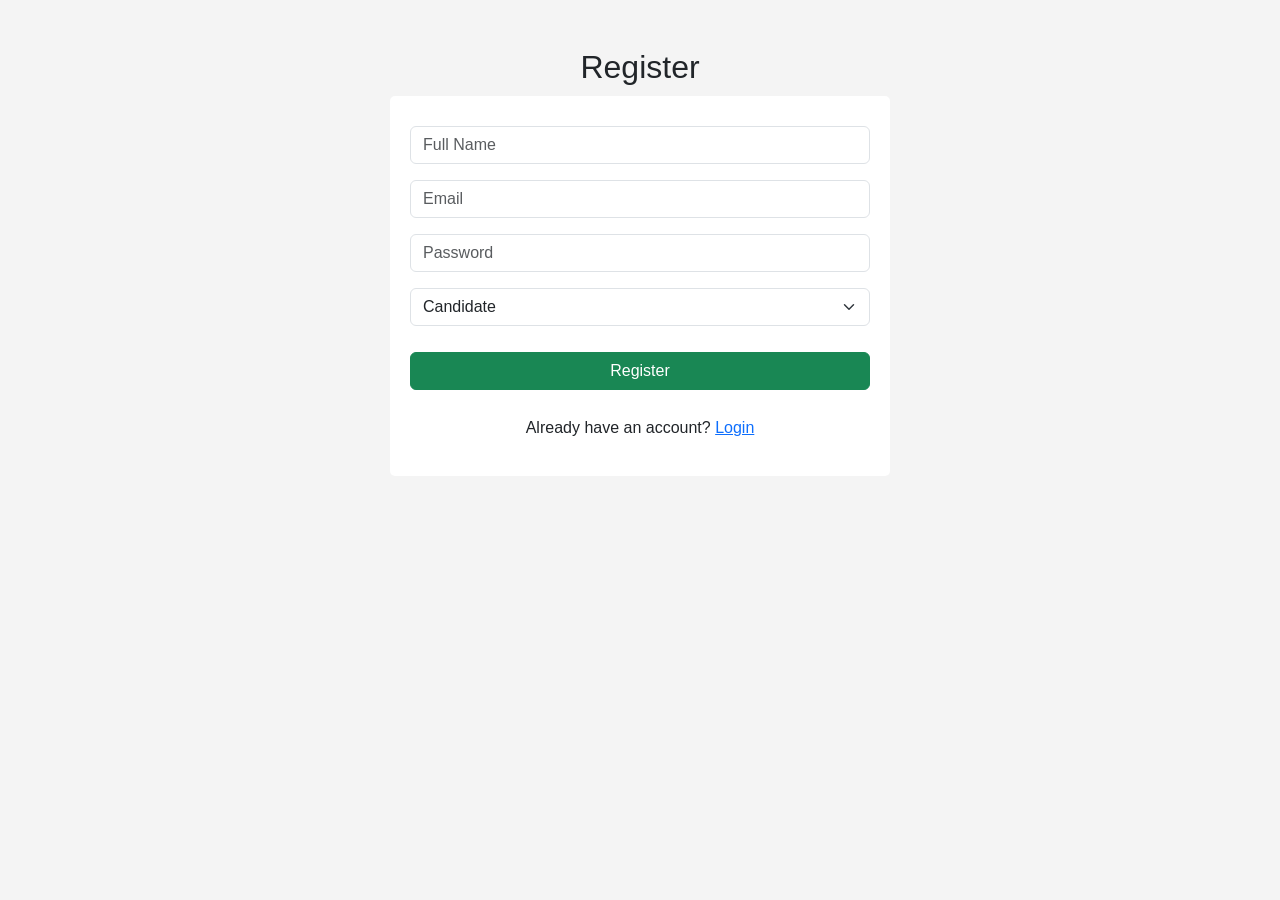
<file: register.html>
<!DOCTYPE html>
<html lang="en">
<head>
    <meta charset="UTF-8">
    <title>Register - Job Portal</title>
    <link href="https://cdn.jsdelivr.net/npm/bootstrap@5.3.3/dist/css/bootstrap.min.css" rel="stylesheet">
    <link rel="stylesheet" href="css/style.css">
</head>
<body>
<div class="container mt-5">
    <h2 class="text-center">Register</h2>
    <form id="registerForm" class="mx-auto" style="max-width:500px;">
        <div class="mb-3"><input type="text" id="name" class="form-control" placeholder="Full Name" required></div>
        <div class="mb-3"><input type="email" id="email" class="form-control" placeholder="Email" required></div>
        <div class="mb-3"><input type="password" id="password" class="form-control" placeholder="Password" required></div>
        <div class="mb-3">
            <select id="role" class="form-select">
                <option value="candidate">Candidate</option>
                <option value="recruiter">Recruiter</option>
            </select>
        </div>
        <button type="submit" class="btn btn-success w-100">Register</button>
        <p class="mt-3 text-center">Already have an account? <a href="login.html">Login</a></p>
    </form>
</div>

<script src="js/main.js"></script>
<script>
document.getElementById('registerForm').addEventListener('submit', async e=>{
    e.preventDefault();
    await registerUser();
});
</script>
</body>
</html>
</file>
<file: css/style.css>
body {
  font-family: Arial, sans-serif;
  margin: 20px;
  background: #f4f4f4;
}
header {
  background: #0073b1;
  color: white;
  padding: 10px;
}
nav a {
  margin: 0 10px;
  color: white;
  text-decoration: none;
}
form {
  background: white;
  padding: 20px;
  margin: 10px 0;
  border-radius: 5px;
}
input, textarea, select, button {
  display: block;
  margin: 10px 0;
  padding: 10px;
  width: 100%;
}
button {
  background: #0073b1;
  color: white;
  border: none;
  cursor: pointer;
}
button:hover {
  background: #005580;
}
</file>
